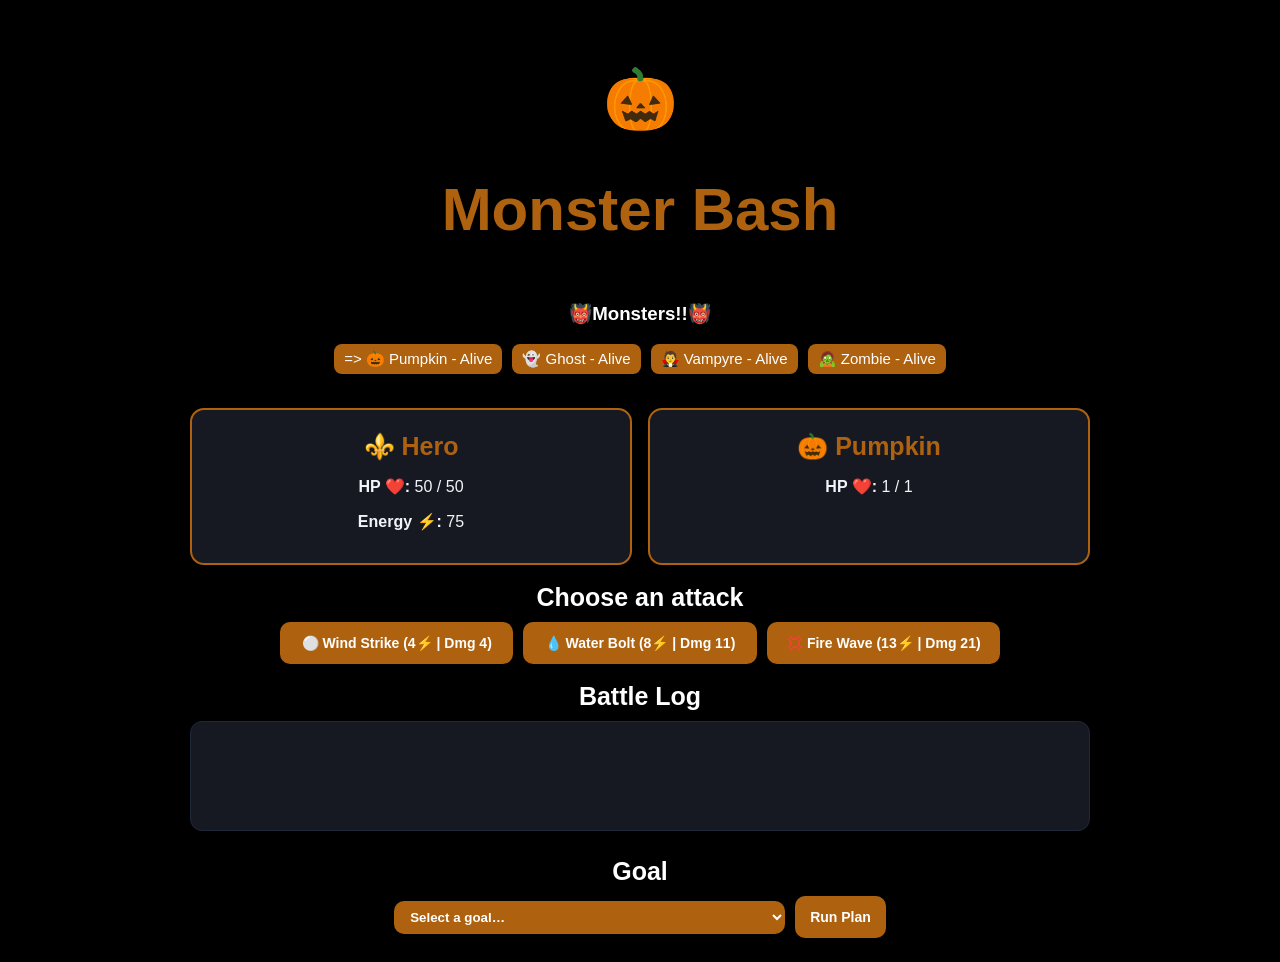
<file: homework3/index.html>
<!doctype html>
<html lang="en">
<head>
  <meta charset="utf-8" />
  <title>Monster Bash</title>
  <meta name="viewport" content="width=device-width, initial-scale=1" />
  <link rel="stylesheet" href="style.css" />
</head>
<body>
  <div class="page">
    <header class="header">
      <h1>🎃</h1>
      <h1>Monster Bash</h1>
    </header>

    <main class="content">
      <section class="cards">
        <div class="card">
          <h2>Hero</h2>
          <p><strong>HP ❤️:</strong> 100 / 100</p>
          <p><strong>Energy ⚡:</strong> 100</p>
        </div>

        <div class="card">
          <!--<h2>Monster</h2>-->
          <h2><strong>[Monster Name]</strong></h2>
          <p><strong>HP ❤️:</strong> [Monster HP]</p>
        </div>
      </section>

      <section class="attacks">
        <h3>Choose an attack</h3>
        <div class="attack-buttons">
          <button type="button" class="button">⚪ Wind Strike (2⚡ | Dmg 4)</button>
          <button type="button" class="button">⚕️ Water Bolt (5⚡ | Dmg 11)</button>
          <button type="button" class="button">💢 Fire Wave (13⚡ | Dmg 20)</button>
        </div>
      </section>

      <section class="log">
        <h3>Battle Log</h3>
        <div class="log-box">
          <div class="log-line"></div>
        </div>
      </section>

        <section id="goal-controls" class="goal-section">
        <h3>Goal</h3>
        <div class="goal-row">
            <select id="goalSelect" name="goal" class="goal-select" required>
            <option value="" disabled selected>Select a goal…</option>
            <option value="min_energy">
                Minimize total energy used to defeat all the monsters
            </option>
            <option value="max_damage" data-energy-cap="100">
                Maximize total damage dealt within a fixed energy limit
            </option>
            </select>
            <button type="button" class="button" id="btnPlan">Run Plan</button>
        </div>
        </section>
    </main>
  </div>
</body>
</html>

<script src="monstermash.js" defer></script>
</file>
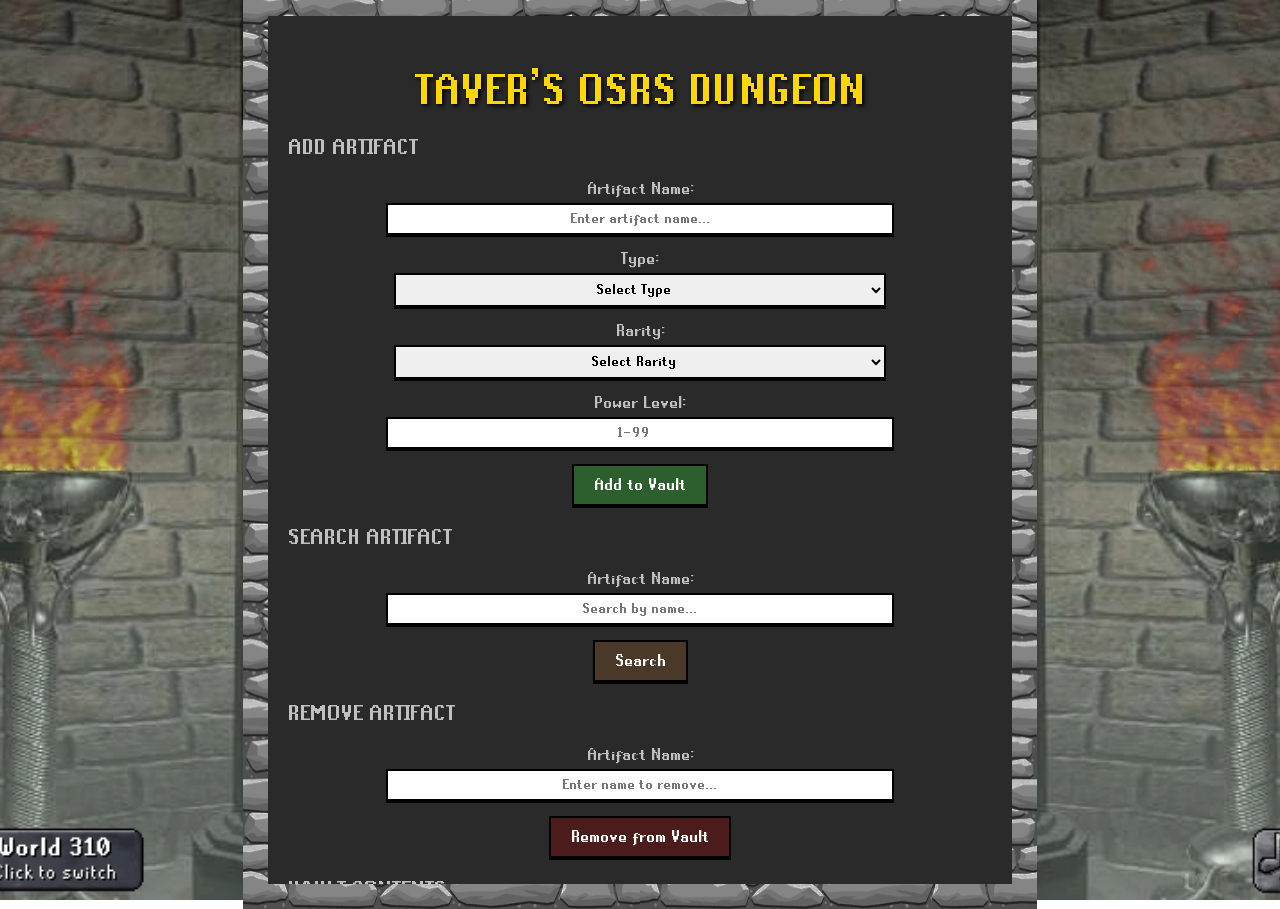
<file: homework4/index.html>
<!DOCTYPE html>
<html lang="en">
<head>
  <meta charset="UTF-8">
  <meta name="viewport" content="width=device-width, initial-scale=1.0">
  <title>HW4</title>
  <link rel="stylesheet" href="style.css">
</head>
<body>
  <div class="container">
    <div class="menu-container">
    <h1>TAVER'S OSRS DUNGEON</h1>

    <div class="section">
      <h2>ADD ARTIFACT</h2>
      <div class="form-group">
        <label for="artifactName">Artifact Name:</label>
        <input type="text" id="artifactName" placeholder="Enter artifact name...">
      </div>
      <div class="form-group">
        <label for="artifactType">Type:</label>
        <select id="artifactType">
          <option value="">Select Type</option>
          <option value="Weapon">Weapon</option>
          <option value="Armor">Armor</option>
          <option value="Accessory">Accessory</option>
        </select>
      </div>
      <div class="form-group">
        <label for="artifactRarity">Rarity:</label>
        <select id="artifactRarity">
          <option value="">Select Rarity</option>
          <option value="Common">Common</option>
          <option value="Uncommon">Uncommon</option>
          <option value="Rare">Rare</option>
          <option value="Epic">Epic</option>
          <option value="Legendary">Legendary</option>
        </select>
      </div>
      <div class="form-group">
        <label for="artifactPower">Power Level:</label>
        <input type="number" id="artifactPower" placeholder="1-99" min="1" max="100">
      </div>
      <button class="addButton" onclick="addArtifact()">Add to Vault</button>
      <div id="addMessage" class="message" style="display:none;"></div>
    </div>

    <div class="section">
      <h2>SEARCH ARTIFACT</h2>
      <div class="form-group">
        <label for="searchName">Artifact Name:</label>
        <input type="text" id="searchName" placeholder="Search by name...">
      </div>
      <button class="searchButton" onclick="searchArtifact()">Search</button>
      <div id="searchResult" class="message" style="display:none;"></div>
    </div>

    <div class="section">
      <h2>REMOVE ARTIFACT</h2>
      <div class="form-group">
        <label for="removeName">Artifact Name:</label>
        <input type="text" id="removeName" placeholder="Enter name to remove...">
      </div>
      <button class="removeButton" onclick="removeArtifact()">Remove from Vault</button>
      <div id="removeMessage" class="message" style="display:none;"></div>
    </div>

    <div class="section">
      <h2>VAULT CONTENTS</h2>
      <div id="vaultDisplay" class="artifact-list"></div>
    </div>
    </div>
  </div>

  <script src="hashing.js"></script>
</body>
</html>
</file>
<file: homework3/style.css>
:root {
  --panel: #161922;
  --text: #f1f5f9;
  --muted: #ffffff;
  --border: #ae6210;
  --orange: #ae6210;
  --hover_color: #50433d;
}

* {
  box-sizing: border-box;
}

body {
  margin: 0;
  min-height: 100vh;
  padding: 24px;
  display: grid;
  place-items: center;
  font-family: sans-serif;
  color: var(--text);
  background: #000000;
}

button {
  font-family: inherit;
}

.page {
  width: 100%;
  max-width: 900px;
}

.header {
  text-align: center;
  margin-bottom: 18px;
}

.header h1 {
  color: var(--orange);
  font-weight: 600;
  font-size: 60px;
}

.content {
  display: grid;
  gap: 18px;
  justify-items: center;
}

.cards {
  width: 100%;
  display: grid;
  grid-template-columns: repeat(2, minmax(260px, 1fr));
  gap: 16px;
}

.card {
  background: var(--panel);
  border: 2px solid var(--border);
  border-radius: 14px;
  padding: 16px 18px;
  text-align: center;
}

.card h2 {
  margin: 6px 0 10px;
  font-size: 25px;
  color: var(--orange);
  font-weight: 700;
}

.monster-name {
  color: var(--orange);
  font-weight: 700;
}

.attacks,
.log {
  width: 100%;
  display: grid;
  gap: 10px;
  justify-items: center;
}

.attacks h3,
.log h3 {
  margin: 0;
  font-size: 25px;
  color: var(--muted);
  font-weight: 700;
}

.attack-buttons {
  display: grid;
  grid-template-columns: repeat(3, minmax(140px, 1fr));
  gap: 10px;
  width: 100%;
  max-width: 720px;
}

.button {
  border: 3px solid var(--border);
  background: var(--orange);
  color: #ffffff;
  padding: 10px 12px;
  border-radius: 10px;
  font-size: 14px;
  cursor: pointer;
  font-weight: 700;
}

.button:hover {
  background: var(--hover_color);
  transform: translateY(-2px);
}

.button:active {
  transform: translateY(0);
}

.log-box {
  width: 100%;
  max-width: 900px;
  min-height: 110px;
  background: var(--panel);
  border: 1px solid #1f2937;
  border-radius: 12px;
  padding: 10px 12px;
}

.log-line {
  padding: 6px 0;
  border-bottom: 1px dashed #23304d;
  font-size: 14px;
}

.log-line:last-child {
  border-bottom: none;
}

@media (max-width: 650px) {
  .cards {
    grid-template-columns: 1fr;
  }

  .attack-buttons {
    grid-template-columns: 1fr;
  }
}

.goal-section {
  display: grid;
  justify-items: center;
  gap: 10px;
  margin-top: 8px;
}

.goal-section h3 {
  margin: 0;
  font-size: 25px;
  color: var(--muted);
  font-weight: 700;
}

.goal-row {
  display: flex;
  align-items: center;
  gap: 10px;
}

.goal-select {
  background: var(--orange);
  color: #ffffff;
  border: none;
  border-radius: 10px;
  padding: 8px 12px;
  font-weight: 700;
  cursor: pointer;
}

.monster-list {
  margin-bottom: 16px;
  text-align: center;
  color: #ffffff;
}

.monster-row {
  display: flex;
  justify-content: center;
  flex-wrap: wrap;
  gap: 10px;
}

.monster-icon {
  background: var(--orange);
  border-radius: 8px;
  padding: 6px 10px;
  font-size: 15px;
}
</file>
<file: homework4/style.css>
@font-face {
    font-family: 'RunescapeUF';
    src: url('osrs/runescape_bold.ttf') format('truetype');
}

h1, h2, h3, label, button, input, select, div, p {
    font-family: 'RuneScapeUF', sans-serif;
}

h1 {
    text-align: center;
    font-size: 48px;
    color: #ffd700;
    text-shadow: 2px 2px 4px #000;
    margin-bottom: 20px;
}

body {
    background-image: url("osrs/background.png");
    background-size: cover;
    background-position: center;
    background-repeat: no-repeat;
    margin: 0;
    padding: 0;
    font-family: 'RunescapeUF', monospace;
    color: #c0c0c0;
    display: flex;
    justify-content: center;
    align-items: center;
    height: 100vh;
}


.menu-container {
    background: #2a2a2a;
    padding: 20px;
    width: 55vw;
    height: 92vh;
    overflow-y: auto;
    border: 25px solid transparent;
    border-image: url("osrs/stonebricks.png") 30 round;
}

.form-group {
    display: flex;
    flex-direction: column;
    align-items: center;
    margin-bottom: 15px;
}

.form-group label {
    text-align: center;
    font-size: 18px;
    margin-bottom: 5px;
}

.form-group input,
.form-group select {
    width: 70%;
    padding: 6px;
    font-size: 16px;
    text-align: center;
    border: 2px solid #000;
    box-shadow: 0 2px 0 #000;
}
button {
    display: block;
    margin: 10px auto;
    text-align: center;
    padding: 10px 20px;
    font-size: 18px;
    cursor: pointer;
    color: white;
    border: 2px solid #000;
    box-shadow: 0 2px 0 #000;
}

.controls {
    display: flex;
    justify-content: center;
    gap: 10px;
    margin: 15px 0;
}

.addButton {
    background-color: #2c5e2e;
}

.searchButton {
    background-color: #4a3929;
}

.removeButton {
    background-color: #4c1c1c;
}

.artifact-list {
    background: #535353;
    border: 2px solid #000;
    box-shadow: 0 2px 0 #000;
    padding: 10px;
    min-height: 140px;
    max-height: 260px;
    overflow-y: auto;
}
.artifact-item {
    border-bottom: 1px solid #444;
    padding: 8px 0;
}
</file>
